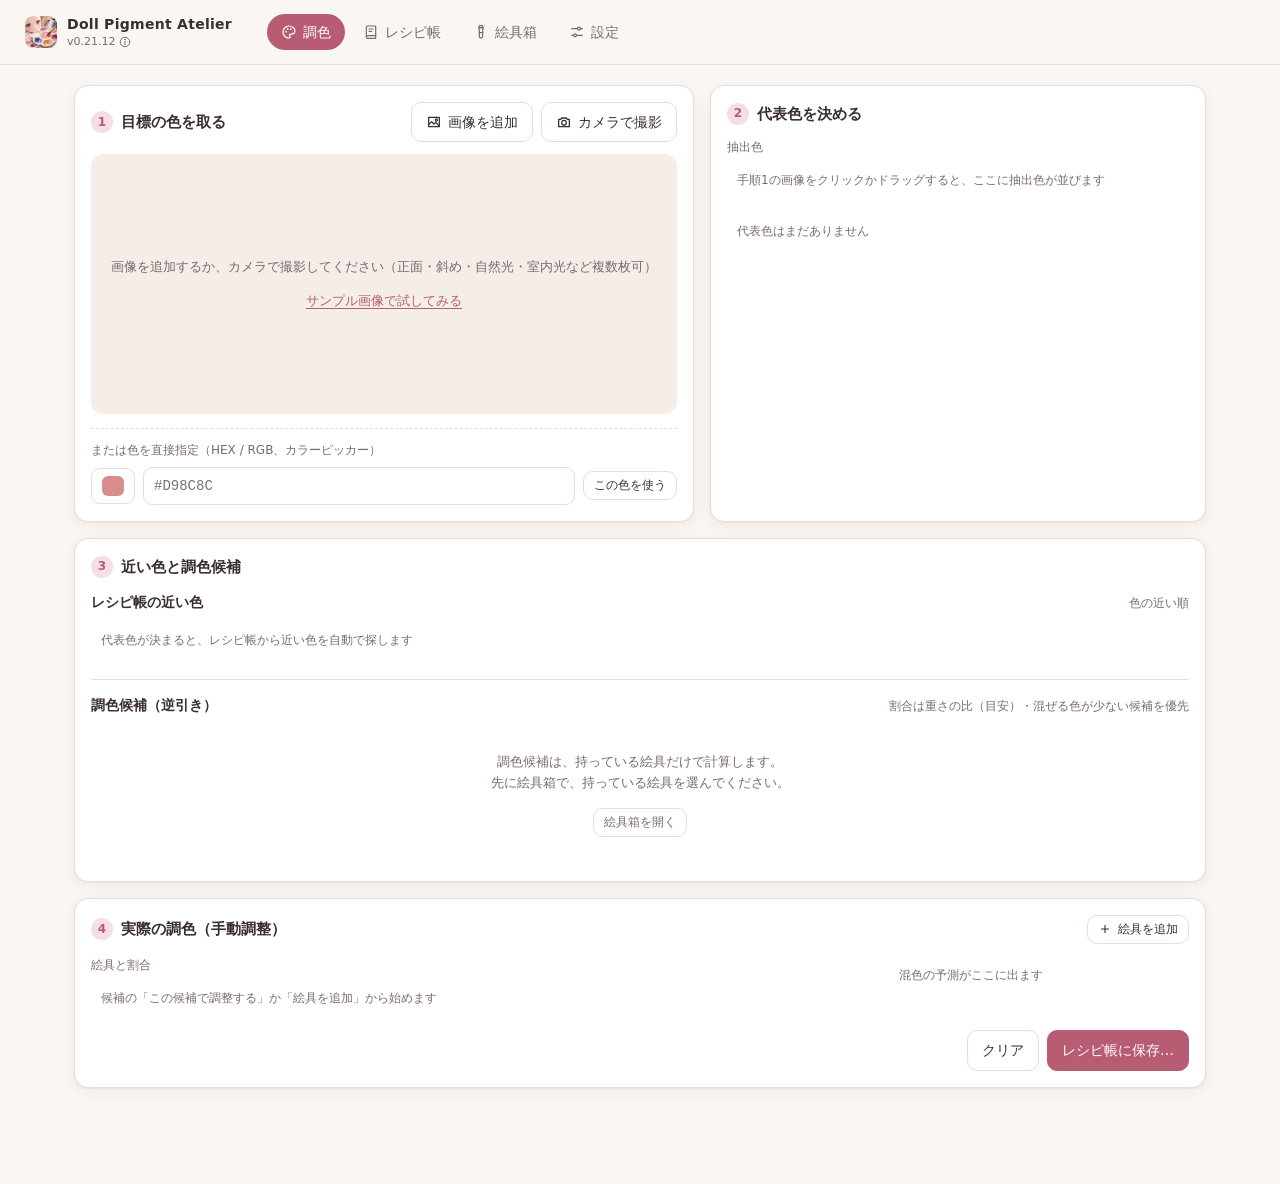
<file: index.html>
<!doctype html>
<html lang="ja">
<head>
  <meta charset="utf-8">
  <!-- 読み込めるのはこのサイトのファイルだけにする（万一 HTML を差し込まれても、スクリプトを動かさない。仕様書 5） -->
  <meta http-equiv="Content-Security-Policy" content="default-src 'self'; script-src 'self'; worker-src 'self'; style-src 'self' 'unsafe-inline'; img-src 'self' blob: data:; media-src 'self' blob:; connect-src 'self'; font-src 'self'; manifest-src 'self'; object-src 'none'; base-uri 'none'; form-action 'none'">
  <meta name="viewport" content="width=device-width, initial-scale=1, viewport-fit=cover">
  <title>Doll Pigment Atelier</title>
  <meta name="description" content="成功した色を蓄積し、再現を支援するドールメイク用アトリエツール">
  <!-- ブラウザ上部の色は、すぐ下のヘッダーの背景色（--bg）に合わせる -->
  <meta name="theme-color" content="#faf6f2" media="(prefers-color-scheme: light)">
  <meta name="theme-color" content="#1d181a" media="(prefers-color-scheme: dark)">
  <link rel="manifest" href="manifest.webmanifest">
  <link rel="icon" href="icons/favicon.ico" sizes="any">
  <link rel="icon" href="icons/favicon-32.png" type="image/png" sizes="32x32">
  <link rel="apple-touch-icon" href="icons/apple-touch-icon.png">
  <link rel="stylesheet" href="css/style.css">
</head>
<body>
  <header class="topbar">
    <!-- アプリのアイコンと名前・版のまとまり全体を「このアプリについて」のボタンにする（版のあとの ⓘ で開けることを示す） -->
    <h1 class="brand-heading">
      <button type="button" class="brand" id="btn-about" title="このアプリについて">
        <img src="icons/icon-192.png" alt="" width="32" height="32" class="brand-icon">
        <span class="brand-text">
          <span class="brand-name">Doll Pigment Atelier</span>
          <span class="brand-sub"><span data-app-version></span><svg class="info-ic" viewBox="0 0 24 24" aria-hidden="true"><circle cx="12" cy="12" r="9.5"/><path d="M12 11v6"/><circle cx="12" cy="7.5" r=".6" class="dot"/></svg></span>
        </span>
      </button>
    </h1>
    <nav class="tabs" id="tabs">
      <a href="#mix" data-tab="mix">
        <svg class="tab-ic" viewBox="0 0 24 24" aria-hidden="true"><path d="M12 3a9 9 0 000 18c1.1 0 1.7-.8 1.7-1.7 0-.4-.2-.8-.5-1.1-.3-.3-.5-.7-.5-1.2 0-.9.8-1.7 1.7-1.7H16a5 5 0 005-5C21 6.7 17 3 12 3z"/><circle cx="7.6" cy="11.6" r="1.3" class="dot"/><circle cx="10" cy="7.4" r="1.3" class="dot"/><circle cx="14.8" cy="7.6" r="1.3" class="dot"/></svg>
        <span>調色</span>
      </a>
      <a href="#library" data-tab="library">
        <svg class="tab-ic" viewBox="0 0 24 24" aria-hidden="true"><path d="M5 5.5A2.5 2.5 0 017.5 3H19v14.5H7.5A2.5 2.5 0 005 20zM5 20a1.5 1.5 0 001.5 1.5H19v-4"/><path d="M9 7.5h6M9 11h4"/></svg>
        <span>レシピ帳</span>
      </a>
      <a href="#paints" data-tab="paints">
        <svg class="tab-ic" viewBox="0 0 24 24" aria-hidden="true"><path d="M9.5 2.5h5v3h-5z"/><path d="M8.5 5.5h7l-1 3.5v9.5a2.5 2.5 0 01-2.5 2.5h0a2.5 2.5 0 01-2.5-2.5V9z"/><path d="M9.6 13h4.8"/></svg>
        <span>絵具箱</span>
      </a>
      <a href="#settings" data-tab="settings">
        <svg class="tab-ic" viewBox="0 0 24 24" aria-hidden="true"><path d="M4 7h9M17 7h3M4 17h3M11 17h9"/><circle cx="15" cy="7" r="2.2"/><circle cx="9" cy="17" r="2.2"/></svg>
        <span>設定</span>
      </a>
    </nav>
  </header>

  <!-- 新しい版が届いたときの案内 -->
  <div id="update-bar" class="update-bar" role="status" hidden>
    <span class="grow" id="update-msg">新しい版があります。更新すると、調色の画面に読み込んだ画像と入力中の内容は消えます（レシピ帳に保存したものは残ります）。</span>
    <button class="btn btn-ghost btn-s" id="update-later">あとで</button>
    <button class="btn btn-primary btn-s" id="update-now">更新する</button>
  </div>

  <main>
    <!-- ========== 調色 ========== -->
    <section id="view-mix" class="view">

      <div class="grid-2">
        <div class="card">
          <div class="card-head">
            <h2><span class="step">1</span>目標の色を取る</h2>
            <div class="row gap-s">
              <label class="btn btn-ghost"><svg class="ic" viewBox="0 0 24 24" aria-hidden="true"><path d="M4 5h16v14H4z"/><path d="M4 16l4.5-4.5 3.5 3.5 2.5-2.5L20 18"/><circle cx="15.5" cy="9" r="1.6"/></svg>画像を追加<input type="file" id="img-input" accept="image/*" multiple hidden></label>
              <button class="btn btn-ghost" id="btn-camera">
                <svg class="ic" viewBox="0 0 24 24" aria-hidden="true"><path d="M4 8h3l1.5-2h7L17 8h3v11H4z"/><circle cx="12" cy="13" r="3.5"/></svg>
                カメラで撮影
              </button>
              <!-- スマホでは端末のカメラアプリで撮影する -->
              <input type="file" id="cam-input" accept="image/*" capture="environment" hidden>
            </div>
          </div>
          <div id="img-strip" class="img-strip"></div>
          <div id="img-stage" class="img-stage"></div>
          <div id="img-tools" class="img-tools" hidden>
            <div class="zoom-tools" role="group" aria-label="表示の拡大">
              <button class="icon-btn" id="zoom-out" title="縮小" aria-label="縮小"><svg class="ic" viewBox="0 0 24 24" aria-hidden="true"><path d="M6 12h12"/></svg></button>
              <span class="mono" id="zoom-val">100%</span>
              <button class="icon-btn" id="zoom-in" title="拡大" aria-label="拡大"><svg class="ic" viewBox="0 0 24 24" aria-hidden="true"><path d="M12 6v12M6 12h12"/></svg></button>
              <button class="btn btn-ghost btn-s" id="zoom-fit" title="画像全体を表示">全体</button>
            </div>
            <button class="btn btn-ghost btn-s" id="btn-pan" aria-pressed="false" title="ドラッグで画像を動かす">移動</button>
            <button class="btn btn-ghost btn-s" id="btn-gray">グレーカード補正</button>
            <button class="btn btn-ghost btn-s" id="btn-gray-reset" hidden title="この画像のグレーカード補正を取り消します">補正を解除</button>
            <span class="hint" id="img-hint"></span>
          </div>
          <div class="num-input">
            <label for="num-input">または色を直接指定（HEX / RGB、カラーピッカー）</label>
            <div class="row gap-s">
              <input type="color" id="num-color" value="#d98c8c" title="カラーピッカーで色を選ぶ" aria-label="カラーピッカーで色を選ぶ">
              <input id="num-input" class="mono grow" placeholder="#D98C8C" spellcheck="false" title="HEX（#D98C8C）または RGB（217, 140, 140）">
              <button class="btn btn-ghost btn-s" id="btn-num">この色を使う</button>
            </div>
          </div>
        </div>

        <div class="card">
          <div class="card-head"><h2><span class="step">2</span>代表色を決める</h2></div>
          <div class="sub">抽出色</div>
          <div id="extracted" class="chips"></div>
          <p class="method-hint" id="method-hint" hidden></p>
          <div id="target" class="target"></div>
        </div>
      </div>

      <div class="card">
        <div class="card-head"><h2><span class="step">3</span>近い色と調色候補</h2></div>
        <div class="result-sec">
          <div class="result-head">
            <h3>レシピ帳の近い色</h3>
            <span class="hint">色の近い順</span>
          </div>
          <div id="similar" class="similar"></div>
        </div>
        <div class="result-sec">
          <div class="result-head">
            <h3>調色候補（逆引き）</h3>
            <span class="hint">割合は重さの比（目安）・混ぜる色が少ない候補を優先</span>
          </div>
          <div id="candidates" class="cands"></div>
        </div>
      </div>

      <div class="card" id="mix-card">
        <div class="card-head">
          <h2><span class="step">4</span>実際の調色（手動調整）</h2>
          <button class="btn btn-ghost btn-s" id="btn-add-row"><svg class="ic" viewBox="0 0 24 24" aria-hidden="true"><path d="M12 6v12M6 12h12"/></svg>絵具を追加</button>
        </div>
        <!-- レシピ帳から呼び出したときの案内（呼び出した調色はここに入る） -->
        <div id="recall-banner" class="banner" hidden></div>
        <div class="mix-wrap">
          <div>
            <div class="sub">絵具と割合</div>
            <div id="mix-rows" class="mix-rows"></div>
          </div>
          <div class="mix-preview" id="mix-preview"></div>
        </div>
        <div class="row end gap-s">
          <button class="btn btn-ghost" id="btn-clear-mix">クリア</button>
          <button class="btn btn-primary" id="btn-save">レシピ帳に保存…</button>
        </div>
      </div>
    </section>

    <!-- ========== レシピ帳 ========== -->
    <section id="view-library" class="view">
      <div class="card">
        <div class="filters">
          <input type="search" id="lib-q" placeholder="名称・コメント・制作条件で検索" aria-label="名称・コメント・制作条件で検索" class="grow">
          <select id="lib-rating" aria-label="評価で絞り込む">
            <option value="0">評価：すべて</option>
            <option value="5">★5のみ</option>
            <option value="4">★4以上</option>
            <option value="3">★3以上</option>
          </select>
          <select id="lib-sort" aria-label="並べ替え">
            <option value="new">新しい順</option>
            <option value="rating">評価の高い順</option>
            <option value="name">名称順</option>
          </select>
        </div>
      </div>
      <div id="lib-grid" class="lib-grid"></div>
    </section>

    <!-- ========== 絵具箱 ========== -->
    <section id="view-paints" class="view">
      <div class="card">
        <div class="card-head">
          <h2>リキテックス</h2>
          <span class="badge" id="owned-count"></span>
        </div>
        <p class="hint">持っている絵具に「所持」のチェックを入れてください。逆引き調色は、所持している絵具だけで候補を出します（レギュラー・ソフト・ベーシックスを混ぜて使えます）。使い切った絵具は「切らした」を押すと、所持の登録を残したまま、買い直すまで候補の計算に使いません。白との混色見本（絵具のみ / 1:1 / 1:4 / 1:10）は予測の色です。</p>
        <div id="paint-focus" class="banner" hidden></div>
        <div class="paint-filters card-block">
          <div class="seg seg-lines" id="paint-lines" role="group" aria-label="ライン"></div>
          <input type="search" id="paint-q" placeholder="品番・色名で検索" aria-label="品番・色名で検索">
          <div class="row gap-s wrap between">
            <label class="check"><input type="checkbox" id="paint-owned-only">所持のみ表示</label>
            <button class="btn btn-ghost btn-s" id="btn-unown-shown">表示中をすべて解除</button>
          </div>
        </div>
        <div class="table-wrap card-block">
          <table class="paints">
            <thead><tr><th>所持</th><th>絵具</th><th>白との混色見本</th></tr></thead>
            <tbody id="paint-rows"></tbody>
          </table>
        </div>
        <p class="hint card-block" id="paint-source"></p>
      </div>
    </section>

    <!-- ========== 設定 ========== -->
    <section id="view-settings" class="view">
      <div class="card">
        <div class="card-head"><h2>バックアップ</h2></div>
        <p class="hint">レシピ帳（画像を含む）と絵具箱の設定を、ZIP ファイル1つにまとめてエクスポート・インポートします。以前の版で書き出した JSON ファイルも読み込めます。</p>
        <div class="row gap-s wrap card-actions">
          <button class="btn btn-primary" id="btn-export">エクスポート</button>
          <label class="btn btn-ghost">インポート<input type="file" id="import-input" accept=".zip,application/zip,.json,application/json" hidden></label>
        </div>
      </div>
      <div class="card">
        <div class="card-head"><h2>データ保存</h2></div>
        <p class="hint">データは端末内だけに保存し、サーバーには送信しません。参考画像と記録画像は個人の参考用で、アプリから公開・共有しません。</p>
        <div class="kv card-block" id="storage-info"></div>
        <div class="row gap-s wrap card-actions">
          <button class="btn btn-ghost" id="btn-persist">永続保存を要求</button>
          <button class="btn btn-ghost" id="btn-add-sample">サンプルのカラーを追加</button>
        </div>
        <div class="danger-zone">
          <button class="btn btn-danger" id="btn-wipe">すべて削除</button>
          <span class="hint">レシピ帳のすべてのカラーと画像を消します（絵具箱の設定は残ります）。元に戻せないので、先にエクスポートしておいてください。</span>
        </div>
      </div>
      <div class="card">
        <div class="card-head"><h2>このアプリについて</h2><span class="badge" data-app-version></span></div>
        <ul class="plain">
          <li>調色候補は、各絵具の色（カラーチャートの色見本の色）から Mixbox で混色を計算した目安です。絵具ごとの着色力の違いや、メディウム・塗り方・下地の色は計算に入りません。提案される割合は出発点として使い、実際の見本で確かめてください。</li>
          <li>データと画像はこの端末のブラウザ（IndexedDB）に保存します。画像は長辺 1600px に縮めて保存します。</li>
          <li>作者・ライセンス・マニュアルへのリンクは、画面左上のアプリのアイコンと名前（版の後ろの ⓘ）を押すと開けます。</li>
        </ul>
      </div>
    </section>
  </main>

  <!-- 保存 / 詳細ダイアログ -->
  <dialog id="entry-dialog" class="dialog" aria-label="カラーの詳細">
    <form method="dialog" id="entry-form"></form>
  </dialog>

  <!-- 画像を大きく表示 -->
  <dialog id="image-dialog" class="dialog viewer" aria-label="画像">
    <div class="viewer-body"><img id="image-view" alt=""></div>
    <div class="dlg-foot">
      <span class="hint grow" id="image-name"></span>
      <button class="btn btn-primary" id="image-close">閉じる</button>
    </div>
  </dialog>

  <!-- カメラで撮影（PC など） -->
  <dialog id="camera-dialog" class="dialog camera" aria-label="カメラで撮影">
    <div class="cam-body">
      <video id="cam-video" playsinline muted autoplay></video>
      <p class="hint">グレーカードを一緒に写しておくと、あとで色を補正できます。</p>
    </div>
    <div class="dlg-foot">
      <button class="btn btn-ghost" id="cam-switch" hidden>カメラ切り替え</button>
      <span class="grow"></span>
      <button class="btn btn-ghost" id="cam-cancel">キャンセル</button>
      <button class="btn btn-primary" id="cam-shoot">撮影</button>
    </div>
  </dialog>

  <!-- このアプリについて -->
  <dialog id="about-dialog" class="dialog about" tabindex="-1" autofocus aria-labelledby="about-title">
    <form method="dialog">
      <div class="about-body">
        <img src="icons/icon-192.png" alt="" width="88" height="88" class="about-icon">
        <h2 class="about-title" id="about-title">Doll Pigment Atelier</h2>
        <div class="about-ver mono" data-app-version></div>
        <p class="about-desc">成功した色を蓄積し、再現を支援する<br>ドールメイク用アトリエツール</p>

        <div class="about-author">
          <div class="about-label">作者</div>
          <div class="about-logo"><img src="images/author-logo.webp" alt="わらびもちサキュバス工房" width="1400" height="600"></div>
          <div class="about-name">わらびもちサキュバス工房</div>
        </div>

        <p class="about-credit">混色の計算に <a href="https://github.com/scrtwpns/mixbox" target="_blank" rel="noopener">Mixbox</a>（© Secret Weapons、<a href="https://creativecommons.org/licenses/by-nc/4.0/" target="_blank" rel="noopener">CC BY-NC 4.0</a>）を使っています。<br>
          ロゴとアイコンを除き、<a href="https://github.com/warabimochi-succubus-atelier/doll-pigment-atelier/blob/main/LICENSE" target="_blank" rel="noopener">MIT License</a> で公開しています。<br>
          © 2026 わらびもちサキュバス工房</p>

        <div class="about-links">
          <a class="btn btn-ghost" href="https://github.com/warabimochi-succubus-atelier/doll-pigment-atelier" target="_blank" rel="noopener">
            <svg viewBox="0 0 16 16" width="16" height="16" aria-hidden="true"><path fill="currentColor" d="M8 0C3.58 0 0 3.58 0 8c0 3.54 2.29 6.53 5.47 7.59.4.07.55-.17.55-.38 0-.19-.01-.82-.01-1.49-2.01.37-2.53-.49-2.69-.94-.09-.23-.48-.94-.82-1.13-.28-.15-.68-.52-.01-.53.63-.01 1.08.58 1.23.82.72 1.21 1.87.87 2.33.66.07-.52.28-.87.51-1.07-1.78-.2-3.64-.89-3.64-3.95 0-.87.31-1.59.82-2.15-.08-.2-.36-1.02.08-2.12 0 0 .67-.21 2.2.82.64-.18 1.32-.27 2-.27.68 0 1.36.09 2 .27 1.53-1.04 2.2-.82 2.2-.82.44 1.1.16 1.92.08 2.12.51.56.82 1.27.82 2.15 0 3.07-1.87 3.75-3.65 3.95.29.25.54.73.54 1.48 0 1.07-.01 1.93-.01 2.2 0 .21.15.46.55.38A8.013 8.013 0 0016 8c0-4.42-3.58-8-8-8z"/></svg>
            GitHub
          </a>
          <a class="btn btn-ghost" href="https://github.com/warabimochi-succubus-atelier/doll-pigment-atelier/blob/main/USER_MANUAL.md" target="_blank" rel="noopener">
            <svg viewBox="0 0 24 24" width="16" height="16" aria-hidden="true"><path fill="none" stroke="currentColor" stroke-width="1.8" stroke-linejoin="round" d="M4 5.5A2.5 2.5 0 016.5 3H20v15H6.5A2.5 2.5 0 004 20.5zM4 20.5A2.5 2.5 0 006.5 23H20v-5"/></svg>
            マニュアル
          </a>
        </div>
      </div>
      <div class="dlg-foot">
        <span class="grow"></span>
        <button class="btn btn-primary" value="close">閉じる</button>
      </div>
    </form>
  </dialog>

  <!-- 案内。開いているダイアログより手前に出すため popover（top layer）で表示する -->
  <div id="toast" class="toast" popover="manual" role="status"></div>

  <script src="js/version.js"></script>
  <script src="js/vendor/mixbox.js"></script>
  <script src="js/color.js"></script>
  <script src="js/paints-data.js"></script>
  <script src="js/km.js"></script>
  <script src="js/store.js"></script>
  <script src="js/zip.js"></script>
  <script src="js/picker.js"></script>
  <script src="js/sample.js"></script>
  <script src="js/calc.js"></script>
  <script src="js/app.js"></script>
</body>
</html>
</file>
<file: css/style.css>
:root {
  --bg: #faf6f2;
  --surface: #ffffff;
  --surface-2: #f4ede8;
  --ink: #3a2e32;
  --ink-2: #7a6a6f;
  --line: #e8dcd5;
  --accent: #b85c74;
  --accent-2: #f3dfe4;
  --good: #3d8b63;
  --ok: #b98a24;
  --bad: #c0503f;
  --shadow: 0 1px 2px rgba(60, 40, 45, .06), 0 4px 16px rgba(60, 40, 45, .05);
  --radius: 14px;
  /* 絵具の性質のタグ（透明・半透明・販売中止・切らしている）の文字色。ダークモードでは明るくする */
  --tag-blue: #2e6ea8; --tag-purple: #6c55a8; --tag-red: #a8482e;
  color-scheme: light;
}
/* ダークモードは端末の設定に合わせる（アプリ内の切り替えは設けない） */
@media (prefers-color-scheme: dark) {
  :root {
    --bg: #1d181a; --surface: #262022; --surface-2: #2f282a; --ink: #f1e8ea; --ink-2: #b3a3a8;
    --line: #3e3437; --accent: #e08ba1; --accent-2: #45303a; --shadow: none; color-scheme: dark;
    --good: #6cc495; --ok: #e0b552; --bad: #ec8a7a; --tag-blue: #8fbbe6; --tag-purple: #bba8ec; --tag-red: #ec9a84;
  }
}

* { box-sizing: border-box; }
/* hidden 属性を付けた要素は、display を指定したクラス（.btn など）より優先して隠す */
[hidden] { display: none !important; }
html { -webkit-text-size-adjust: 100%; }
/* ボタンやスライダーをすばやく2回押したときに画面が拡大されないようにする（ダブルタップ拡大を止める）。
   ピンチでの拡大とスクロールはそのまま使える。touch-action は継承されないため、操作部品にも付ける */
html, body, button, a, input, select, textarea, label, summary, [role=button] { touch-action: manipulation; }
body {
  margin: 0; background: var(--bg); color: var(--ink);
  font: 14px/1.6 "Hiragino Sans", "Noto Sans JP", "Yu Gothic UI", "Meiryo", system-ui, sans-serif;
}
.mono { font-family: ui-monospace, "Cascadia Mono", Consolas, monospace; font-variant-numeric: tabular-nums; }
.small, small { font-size: 12px; }
h2 { font-size: 15px; margin: 0; display: flex; align-items: center; gap: 8px; }
h3 { font-size: 13px; margin: 18px 0 8px; color: var(--ink-2); display: flex; align-items: center; gap: 8px; }
button, input, select, textarea { font: inherit; color: inherit; }
/* タッチで押したときの灰色の四角は出さず、代わりに各ボタンの :active で押したことを示す */
a, button, label, select, summary { -webkit-tap-highlight-color: transparent; }
/* キーボードで移動したときだけ、フォーカスの位置をアクセント色の枠で示す */
:focus-visible { outline: 2px solid var(--accent); outline-offset: 2px; }
input:focus-visible, select:focus-visible, textarea:focus-visible { outline-offset: 0; }

/* ---- header / tabs ---- */
.topbar {
  position: sticky; top: 0; z-index: 10; display: flex; align-items: center; gap: 24px;
  padding: 10px 24px; background: color-mix(in srgb, var(--bg) 88%, transparent);
  backdrop-filter: blur(10px); border-bottom: 1px solid var(--line);
}
/* アイコンと名前・版のまとまり全体が「このアプリについて」を開くボタン */
.brand-heading { display: flex; margin: 0; min-width: 0; font: inherit; }
.brand {
  display: flex; align-items: center; gap: 10px; min-width: 0; min-height: 44px;
  margin-left: -8px; padding: 4px 10px 4px 8px; border: 1px solid transparent; border-radius: 12px;
  background: transparent; text-align: left; cursor: pointer;
}
@media (hover: hover) { .brand:hover { border-color: var(--line); background: var(--surface); } }
.brand:active { background: var(--surface-2); }
.brand-icon { border-radius: 8px; display: block; flex: none; }
.brand-text { display: flex; flex-direction: column; gap: 3px; min-width: 0; }
.brand-name { font-weight: 700; letter-spacing: .02em; line-height: 1.2; white-space: nowrap; overflow: hidden; text-overflow: ellipsis; }
.brand-sub { display: flex; align-items: center; gap: 3px; font-size: 11px; color: var(--ink-2); line-height: 1; }
.info-ic { width: 12px; height: 12px; flex: none; fill: none; stroke: currentColor; stroke-width: 2; stroke-linecap: round; }
.info-ic .dot { fill: currentColor; }
.tabs { display: flex; gap: 4px; }
.tabs a {
  display: inline-flex; align-items: center; gap: 6px;
  padding: 7px 14px; border-radius: 999px; color: var(--ink-2); text-decoration: none; white-space: nowrap;
}
.tab-ic { width: 16px; height: 16px; flex: none; fill: none; stroke: currentColor; stroke-width: 1.8; stroke-linecap: round; stroke-linejoin: round; }
.tab-ic .dot { fill: currentColor; stroke: none; }
.tabs a:hover { background: var(--surface-2); }
.tabs a.active { background: var(--accent); color: #fff; }

main { max-width: 1180px; margin: 0 auto; padding: 20px 24px 80px; }
.view { display: none; }
.view.active { display: block; }

/* ---- layout ---- */
.grid-2 { display: grid; grid-template-columns: 1.25fr 1fr; gap: 16px; }
.grid-2.tight { gap: 12px; grid-template-columns: 1fr 1fr; }
.card {
  background: var(--surface); border: 1px solid var(--line); border-radius: var(--radius);
  padding: 16px; margin-bottom: 16px; box-shadow: var(--shadow); min-width: 0;
}
.card-head { display: flex; align-items: center; justify-content: space-between; gap: 12px; margin-bottom: 12px; flex-wrap: wrap; }
.row { display: flex; align-items: center; }
.row.between { justify-content: space-between; gap: 8px; }
.row.end { justify-content: flex-end; margin-top: 12px; }
.wrap { flex-wrap: wrap; }
.gap-s { gap: 8px; }
.grow { flex: 1; min-width: 0; }
.step {
  display: inline-grid; place-items: center; width: 22px; height: 22px; border-radius: 50%;
  background: var(--accent-2); color: var(--accent); font-size: 12px;
}
.hint { color: var(--ink-2); font-size: 12px; margin: 0; }
/* カード内の説明文のあとに続くボタン列・情報の間隔（設定画面などでそろえる） */
.card-actions, .card-block { margin-top: 12px; }
.empty { color: var(--ink-2); text-align: center; padding: 28px 12px; font-size: 13px; }
.empty.small { padding: 10px; font-size: 12px; text-align: left; }
.sample-try { margin-top: 14px; }
.sample-try .link { font-size: 13px; text-decoration: underline; text-underline-offset: 3px; }
.note { font-size: 12px; color: var(--ink-2); }
.note.warn { color: var(--ok); }

/* ---- buttons / inputs ---- */
.btn {
  display: inline-flex; align-items: center; justify-content: center; gap: 6px;
  padding: 8px 14px; border-radius: 10px; border: 1px solid var(--line); background: var(--surface);
  cursor: pointer; white-space: nowrap; user-select: none;
}
.btn:hover { border-color: var(--accent); }
.btn:disabled { opacity: .5; cursor: not-allowed; }
.btn.busy { opacity: .5; pointer-events: none; } /* 処理中（ファイルを選ぶ label のボタンは disabled にできないため） */
/* 押している間の反応（タッチでは :hover が出ないため） */
.btn:active:not(:disabled) { background: var(--surface-2); border-color: var(--accent); }
.btn-primary:active:not(:disabled) { background: var(--accent); filter: brightness(.92); }
.btn-danger:active:not(:disabled) { background: color-mix(in srgb, var(--bad) 10%, transparent); }
.icon-btn:active:not(:disabled), .chip .chip-x:active, .mix-row [data-rm]:active { background: var(--surface-2); }
.thumb-x:active { background: rgba(0,0,0,.85) !important; }
.tabs a:active .tab-ic, .seg button:active, .choices button:active, .tag-out:active { filter: brightness(.94); }
.entry:active, .sim-row:active, .cand:has(.plink:active) { border-color: var(--accent); }
.link:active, .plink:active { opacity: .7; }
a.btn { color: inherit; text-decoration: none; } /* リンクで作ったボタンも、ほかのボタンと同じ見た目にする */
.btn-primary, a.btn-primary { background: var(--accent); border-color: var(--accent); color: #fff; } /* リンクで作ったときも白い文字にする（a.btn の文字色より優先する） */
.btn-primary:hover { filter: brightness(1.06); }
.btn-ghost { background: transparent; }
.btn-danger { color: var(--bad); border-color: color-mix(in srgb, var(--bad) 40%, transparent); background: transparent; }
.btn-s { padding: 4px 10px; font-size: 12px; }
.btn-block { width: 100%; margin-top: 12px; }
.btn.on { background: var(--accent-2); border-color: var(--accent); color: var(--accent); }
.icon-btn { display: inline-grid; place-items: center; border: 0; background: transparent; cursor: pointer; font-size: 18px; color: var(--ink-2); padding: 0 6px; line-height: 1; }
/* 操作のアイコン（SVG）。文字と同じ色で描く */
.ic { width: 16px; height: 16px; flex: none; fill: none; stroke: currentColor; stroke-width: 1.9; stroke-linecap: round; stroke-linejoin: round; }
.icon-btn .ic { width: 18px; height: 18px; }
.btn-s .ic { width: 14px; height: 14px; }
.link { border: 0; background: none; color: var(--accent); cursor: pointer; font-size: 12px; padding: 0; }
.link-danger { color: var(--bad); font-size: 13px; padding: 8px 4px; text-decoration: underline; text-underline-offset: 3px; }
input:not([type=checkbox]):not([type=file]):not([type=range]), select, textarea {
  border: 1px solid var(--line); border-radius: 9px; padding: 7px 10px; background: var(--surface); min-width: 0;
}
input:focus, select:focus, textarea:focus { outline: 2px solid color-mix(in srgb, var(--accent) 40%, transparent); outline-offset: 0; }
.w-s { width: 110px; } .w-m { width: 150px; }
.field { margin: 14px 0 8px; }
.field > label { display: block; font-size: 12px; color: var(--ink-2); margin-bottom: 6px; }
.seg { display: inline-flex; border: 1px solid var(--line); border-radius: 10px; overflow: hidden; }
.seg button { border: 0; background: transparent; color: inherit; font: inherit; padding: 6px 12px; cursor: pointer; font-size: 13px; }
.seg-lines { justify-self: start; max-width: 100%; }
.seg-lines small { margin-left: 4px; color: var(--ink-2); font-weight: 400; white-space: nowrap; } /* 「所持数 / 色数」を途中で折り返さない */
.seg button + button { border-left: 1px solid var(--line); }
.seg button.on { background: var(--accent-2); color: var(--accent); font-weight: 600; }
.badge { font-size: 11px; padding: 2px 8px; border-radius: 999px; background: var(--surface-2); color: var(--ink-2); }

/* ---- images ---- */
.img-strip { display: flex; gap: 8px; overflow-x: auto; padding-bottom: 4px; }
.img-strip:empty { display: none; }
.thumb {
  position: relative; flex: none; width: 92px; height: 68px; border-radius: 10px; overflow: hidden;
  border: 2px solid transparent; padding: 0; cursor: pointer; background: var(--surface-2);
}
.thumb.on { border-color: var(--accent); }
.thumb img { width: 100%; height: 100%; object-fit: cover; display: block; }
.thumb-tag { position: absolute; left: 4px; bottom: 4px; font-size: 10px; padding: 0 5px; border-radius: 6px; background: rgba(0,0,0,.55); color: #fff; }
.thumb-tag.own { background: rgba(61,139,99,.85); }
.thumb-wrap { position: relative; flex: none; }
.img-strip .thumb-x {
  position: absolute; right: 4px; top: 4px; width: 24px; height: 24px; padding: 0; border: 0; border-radius: 999px;
  background: rgba(0,0,0,.6); color: #fff; font-size: 15px; line-height: 24px; cursor: pointer;
  display: grid; place-items: center;
}
.img-strip .thumb-x:hover { background: rgba(0,0,0,.8); }
/* 画像の × は見た目の丸より広い範囲（40px 四方）で押せるようにする */
.thumb-x::after { content: ""; position: absolute; inset: -8px; }
.thumb-x .ic { width: 14px; height: 14px; stroke-width: 2.4; }
.chip-x .ic { width: 14px; height: 14px; stroke-width: 2.2; }
.img-stage {
  margin-top: 10px; border-radius: 12px; background: var(--surface-2); min-height: 260px;
  display: grid; place-items: center; overflow: hidden;
}
/* 画像があるときは、拡大した画像をこの枠の中でスクロールする。
   枠の端まで行ったら画面のスクロールに引き継ぐ（overscroll-behavior は既定のまま） */
.img-stage.has-img { display: block; min-height: 0; max-height: min(70vh, 640px); overflow: auto; }
.img-stage.selecting { outline: 3px solid var(--accent); outline-offset: -3px; }
.img-stage.gray-mode { outline: 3px dashed #999; outline-offset: -3px; }
.pick-canvas {
  width: 100%; max-width: none; height: auto; display: block; margin: 0 auto; cursor: crosshair;
  /* 1本指のスワイプはブラウザのスクロールに任せ、ページの拡大（ピンチ）はアプリで扱う */
  touch-action: pan-x pan-y;
  user-select: none; -webkit-user-select: none; -webkit-touch-callout: none;
}
.img-stage.pan-mode .pick-canvas { cursor: grab; }
.img-stage.panning .pick-canvas { cursor: grabbing; }
.img-tools { display: flex; align-items: center; gap: 8px 10px; margin-top: 10px; flex-wrap: wrap; }
.img-tools[hidden] { display: none; }
.zoom-tools { display: inline-flex; align-items: center; gap: 2px; border: 1px solid var(--line); border-radius: 10px; padding: 2px 4px; }
.zoom-tools .icon-btn { width: 28px; height: 28px; font-size: 18px; border-radius: 7px; }
.zoom-tools .icon-btn:hover:not(:disabled) { background: var(--surface-2); color: var(--accent); }
.zoom-tools .icon-btn:disabled { opacity: .35; cursor: default; }
.zoom-tools #zoom-val { min-width: 44px; text-align: center; font-size: 12px; }
.zoom-tools .btn { margin-left: 2px; }

/* カメラ */
.dialog.camera { width: min(720px, calc(100% - 24px)); }
.cam-body { padding: 16px 16px 4px; }
.cam-body video { display: block; width: 100%; max-height: 60vh; background: #000; border-radius: 12px; object-fit: contain; }
.cam-body .hint { margin-top: 8px; }

/* ---- chips / target ---- */
.sw { display: inline-block; width: 18px; height: 18px; border-radius: 5px; border: 1px solid rgba(0,0,0,.12); flex: none; vertical-align: middle; }
.sw.sm { width: 12px; height: 12px; border-radius: 3px; }
.chips { display: flex; flex-wrap: wrap; gap: 6px; }
.chip {
  display: inline-flex; align-items: center; gap: 8px; padding: 5px 8px; border: 1px solid var(--line);
  border-radius: 10px; background: var(--surface); text-align: left; font-size: 12px;
}
.chip small { display: block; color: var(--ink-2); font-size: 10px; max-width: 120px; overflow: hidden; text-overflow: ellipsis; white-space: nowrap; }
.chip.on { border-color: var(--accent); background: var(--accent-2); }
.chip-x { color: var(--ink-2); padding-left: 2px; }
.target { display: grid; grid-template-columns: 88px 1fr; gap: 6px 14px; align-items: center; margin-top: 12px; }
.target .empty, .target .note { grid-column: 1 / -1; }
.target-sw { width: 88px; height: 88px; border-radius: 14px; border: 1px solid rgba(0,0,0,.1); grid-row: span 1; }
.kv { display: grid; grid-template-columns: auto 1fr; gap: 2px 12px; font-size: 13px; align-items: center; }
.kv > span { color: var(--ink-2); font-size: 12px; }
.kv > b { font-weight: 500; }
/* 選択チップ（絵具箱の系統など） */
.choices { display: flex; flex-wrap: wrap; gap: 6px; }
.choices button {
  border: 1px solid var(--line); background: var(--surface); border-radius: 999px;
  padding: 5px 12px; cursor: pointer; font-size: 13px; color: var(--ink);
}
.choices button:hover { border-color: var(--accent); }
.choices button.on { background: var(--accent); border-color: var(--accent); color: #fff; font-weight: 600; }

/* 代表色 */
.method-hint { margin: 10px 0 0; font-size: 12px; color: var(--ink-2); background: var(--surface-2); border-radius: 8px; padding: 6px 10px; }
.chips.dim { opacity: .45; }
.chip.outlier { border-color: var(--ok); background: color-mix(in srgb, var(--ok) 10%, var(--surface)); }
.chip .flag { display: block; font-style: normal; font-size: 10px; color: var(--ok); font-weight: 600; }
/* × は見た目より広く押せるようにする（チップの高さは変えず、余白に食い込ませる） */
.chip .chip-x {
  display: grid; place-items: center; min-width: 32px; min-height: 32px; margin: -6px -6px -6px -2px; padding: 0;
  border: 0; border-radius: 8px; background: none; cursor: pointer; font-size: 15px; line-height: 1;
}
.chip .chip-x:hover { background: var(--surface-2); color: var(--bad); }

/* ---- candidates ---- */
.cands { display: grid; grid-template-columns: repeat(auto-fill, minmax(320px, 1fr)); gap: 12px; }
.cands > .empty, .cands > .hint { grid-column: 1 / -1; }
.cand { display: flex; gap: 12px; border: 1px solid var(--line); border-radius: 12px; padding: 12px; }
.cand-sw { display: flex; flex-direction: column; width: 64px; border-radius: 10px; overflow: hidden; border: 1px solid rgba(0,0,0,.1); flex: none; }
.cand-sw > div { flex: 1; min-height: 44px; position: relative; }
.cand-sw.tall { width: 100%; flex-direction: row; height: 88px; margin-bottom: 10px; }
.cand-sw span { position: absolute; left: 4px; bottom: 2px; font-size: 10px; color: #fff; text-shadow: 0 0 3px rgba(0,0,0,.6); }
/* 明るい色の上の文字は濃い色にする（白い文字では読めないため） */
.cand-sw .on-light span, .ladder .on-light small { color: rgba(40, 28, 32, .78); text-shadow: none; }
/* 調色候補の絵具名は省略せずに折り返す（品番とラインまで読めるように） */
.cands .pname { white-space: normal; overflow: visible; line-height: 1.35; }
/* 調色候補の絵具名（押すと絵具箱でその絵具を表示する） */
.plink { border: 0; background: none; padding: 0; font: inherit; color: inherit; text-align: left; cursor: pointer; text-decoration: underline dotted color-mix(in srgb, var(--accent) 60%, transparent); text-underline-offset: 3px; }
.plink:hover { color: var(--accent); }
.cand-body { flex: 1; min-width: 0; display: flex; flex-direction: column; gap: 6px; align-items: flex-start; }
.cand-body > .row { width: 100%; }
.recipe { list-style: none; margin: 0; padding: 0; width: 100%; display: grid; gap: 4px; }
.recipe li { display: grid; grid-template-columns: 18px 1fr 64px 40px auto; gap: 8px; align-items: center; font-size: 13px; }
.recipe.compact li { grid-template-columns: 18px 1fr auto; }
/* 調色候補の絵具名は1行目に幅いっぱいで出し、割合のバーと%は2行目に出す（名前が細い列で何行にも折り返さないように） */
.cands .recipe li { grid-template-columns: 18px 1fr 44px; grid-template-areas: "sw name name" ". bar pct"; row-gap: 2px; }
.cands .recipe li > .sw { grid-area: sw; }
.cands .recipe li > .pname { grid-area: name; }
.cands .recipe li > .bar { grid-area: bar; }
.cands .recipe li > b { grid-area: pct; }
.pname { overflow: hidden; text-overflow: ellipsis; white-space: nowrap; }
.bar { height: 6px; background: var(--surface-2); border-radius: 3px; overflow: hidden; }
.bar i { display: block; height: 100%; background: var(--accent); }
.recipe b { text-align: right; }
.de { font-size: 11px; padding: 1px 8px; border-radius: 999px; white-space: nowrap; }
.de.good { background: color-mix(in srgb, var(--good) 15%, transparent); color: var(--good); }
.de.ok { background: color-mix(in srgb, var(--ok) 15%, transparent); color: var(--ok); }
.de.bad { background: color-mix(in srgb, var(--bad) 15%, transparent); color: var(--bad); }

/* ---- mix ---- */
.mix-wrap { display: grid; grid-template-columns: 1fr 300px; gap: 20px; }
.mix-rows { display: grid; gap: 8px; align-content: start; }
.mix-row {
  display: grid; grid-template-columns: 22px 1fr 64px 16px 40px; gap: 4px 8px; align-items: center;
  grid-template-areas: "sw name name name rm" ". range num unit .";
}
.mix-row > .sw { grid-area: sw; width: 22px; height: 22px; border-radius: 50%; } /* 丸にして、白い絵具でもチェックボックスに見えないようにする */
.mix-row select { grid-area: name; }
.mix-row [data-rm] { grid-area: rm; width: 40px; height: 40px; border-radius: 9px; padding: 0; }
.mix-row [data-rm]:hover { background: var(--surface-2); color: var(--bad); }
.mix-row input[type=range] { grid-area: range; width: 100%; margin: 0; accent-color: var(--accent); }
.mix-row input[type=number] { grid-area: num; text-align: right; }
.mix-row .unit { grid-area: unit; }
.unit { color: var(--ink-2); }

/* ---- banner / toast ---- */
.banner {
  display: flex; align-items: center; gap: 10px; padding: 10px 14px; margin-bottom: 16px;
  border-radius: 12px; background: var(--accent-2); border: 1px solid color-mix(in srgb, var(--accent) 30%, transparent);
}
.banner[hidden] { display: none; }
.banner span:nth-child(2) { flex: 1; }
.card .banner { margin-bottom: 12px; font-size: 13px; }
#paint-focus { flex-wrap: wrap; }
#paint-focus small { color: var(--ink-2); }
.paint-filters[hidden] { display: none; }
/* 呼び出し後にスクロールしたとき、上部のバーに隠れないようにし、カードを一瞬強調する */
#mix-card { scroll-margin-top: 72px; }
.card.flash { animation: card-flash 1.4s ease-out; }
@keyframes card-flash {
  0%, 30% { box-shadow: 0 0 0 3px var(--accent), var(--shadow); }
  100% { box-shadow: 0 0 0 3px transparent, var(--shadow); }
}
@media (prefers-reduced-motion: reduce) { .card.flash { animation: none; } }
/* 案内は画面上部（ヘッダーのすぐ下）に出す。下に出すと入力欄や保存ボタンに重なるため。
   重なっても操作を妨げないよう、クリックは下の要素に通す */
.toast {
  position: fixed; inset: auto; left: 50%; top: 64px; transform: translateX(-50%); z-index: 50; margin: 0; border: 0;
  width: max-content; max-width: calc(100% - 32px); pointer-events: none;
  background: var(--ink); color: var(--bg); padding: 10px 18px; border-radius: 12px; font-size: 13px;
  box-shadow: 0 6px 24px rgba(0,0,0,.2);
}
.toast[hidden], .toast:empty { display: none; }
.update-bar {
  display: flex; align-items: center; gap: 8px 10px; flex-wrap: wrap;
  margin: 12px auto 0; max-width: 1200px; width: calc(100% - 32px);
  padding: 10px 14px; border-radius: 12px; font-size: 13px;
  background: var(--accent-2); color: var(--ink); border: 1px solid var(--accent);
}
.update-bar[hidden] { display: none; }

/* ---- 調色：数値指定・近い色 ---- */
.num-input { margin-top: 14px; padding-top: 12px; border-top: 1px dashed var(--line); }
.num-input label { display: block; font-size: 12px; color: var(--ink-2); margin-bottom: 6px; }
.num-input input[type=color] {
  width: 44px; height: 36px; flex: none; padding: 2px; cursor: pointer;
  border: 1px solid var(--line); border-radius: 9px; background: var(--surface);
}
.num-input input[type=color]::-webkit-color-swatch-wrapper { padding: 0; }
.num-input input[type=color]::-webkit-color-swatch { border: 0; border-radius: 6px; }
.num-input input[type=color]::-moz-color-swatch { border: 0; border-radius: 6px; }
.result-sec + .result-sec { margin-top: 18px; padding-top: 14px; border-top: 1px solid var(--line); }
.result-head { display: flex; align-items: baseline; justify-content: space-between; gap: 8px; flex-wrap: wrap; margin-bottom: 8px; }
.result-head h3 { margin: 0; color: var(--ink); font-size: 14px; }
.similar { display: grid; gap: 6px; }
.sim-row { display: flex; align-items: center; gap: 10px; padding: 6px 8px; border: 1px solid var(--line); border-radius: 12px; }
.sim-main { display: flex; align-items: center; gap: 10px; flex: 1; min-width: 0; border: 0; background: none; padding: 0; text-align: left; cursor: pointer; }
.sim-main:hover .sim-name { color: var(--accent); }
.sim-sw { width: 40px; height: 40px; border-radius: 9px; border: 1px solid rgba(0,0,0,.1); flex: none; }
.sim-body { display: grid; min-width: 0; }
.sim-name { font-weight: 700; overflow: hidden; text-overflow: ellipsis; white-space: nowrap; }
.sim-meta { display: flex; gap: 6px; align-items: center; flex-wrap: wrap; font-size: 12px; }
.sim-more { justify-self: start; margin-top: 2px; }

/* ---- library ---- */
.filters { display: flex; gap: 8px; flex-wrap: wrap; }
.lib-grid { display: grid; gap: 12px; grid-template-columns: repeat(auto-fill, minmax(250px, 1fr)); }
.lib-grid > .empty { grid-column: 1 / -1; }
.entry {
  display: flex; flex-direction: column; text-align: left; padding: 0; overflow: hidden; cursor: pointer;
  background: var(--surface); border: 1px solid var(--line); border-radius: var(--radius); box-shadow: var(--shadow);
}
.entry:hover { border-color: var(--accent); }
.entry-sw { height: 84px; position: relative; }
.entry-sw img { position: absolute; right: 8px; bottom: 8px; width: 48px; height: 48px; object-fit: cover; border-radius: 8px; border: 2px solid #fff; }
.entry-body { padding: 10px 12px 12px; display: grid; gap: 2px; flex: 1; min-width: 0; }
.entry-name { font-weight: 700; }
.entry-comment { color: var(--ink-2); font-size: 12px; min-height: 1.6em; }
.stars { color: #e0a22f; letter-spacing: 1px; font-size: 13px; }
.stars .off { color: var(--line); }
.tags { display: flex; gap: 4px; flex-wrap: wrap; margin-top: 4px; }
.tag { font-size: 11px; padding: 0 7px; border-radius: 6px; background: var(--surface-2); color: var(--ink-2); }

/* ---- paints ---- */
.table-wrap { overflow-x: auto; }
table.paints { width: 100%; border-collapse: collapse; font-size: 13px; }
.paints th { text-align: left; font-weight: 500; color: var(--ink-2); font-size: 12px; padding: 6px 8px; border-bottom: 1px solid var(--line); white-space: nowrap; }
.paints th:first-child, .paints td:first-child { text-align: center; } /* 「所持」列 */
.paints td { padding: 6px 8px; border-bottom: 1px solid var(--line); }
.paints .num { text-align: right; white-space: nowrap; }
.paints.fade-unowned tr.unowned td:not(:first-child) { opacity: .55; }
/* 「所持」はセル全体を押せるようにする（チェックボックスだけでは小さく、押し損じやすいため） */
.paints td.own-cell { position: relative; width: 48px; padding: 0; }
.own-hit { position: absolute; inset: 0; display: grid; place-items: center; cursor: pointer; }
.own-hit input { width: 22px; height: 22px; margin: 0; cursor: pointer; accent-color: var(--accent); }
.pcell { display: flex; gap: 8px; align-items: center; min-width: 9em; }
.pno { display: inline-block; min-width: 2.6em; margin-right: 4px; font-size: 12px; color: var(--ink-2); }
#paint-q { width: 100%; }
.ptags { display: flex; gap: 4px; flex-wrap: wrap; margin: 3px 0 0 26px; }
.tag.op-transparent { background: color-mix(in srgb, #3b82c4 14%, transparent); color: var(--tag-blue); }
.tag.op-semi { background: color-mix(in srgb, #8a6fc4 14%, transparent); color: var(--tag-purple); }
.tag.op-opaque { background: var(--surface-2); color: var(--ink-2); }
.tag.tag-stop { background: color-mix(in srgb, #c45a3b 12%, transparent); color: var(--tag-red); }
.tag-muted { background: transparent; border: 1px dashed var(--line); color: var(--ink-2); }
/* 切らしている（所持している絵具の切り替え。押せることがわかるよう枠を付ける） */
.tag-out { padding: 2px 9px; border: 1px solid var(--line); background: transparent; color: var(--ink-2); cursor: pointer; font: inherit; font-size: 11px; line-height: inherit; }
.tag-out.on { border-color: transparent; background: color-mix(in srgb, #c45a3b 14%, transparent); color: var(--tag-red); font-weight: 600; }
.paints tr.run-out .pcell .sw { opacity: .45; }
.paint-filters { display: grid; gap: 10px; }
label.check { display: inline-flex; align-items: center; gap: 8px; font-size: 13px; cursor: pointer; min-height: 32px; }
label.check input { width: 18px; height: 18px; margin: 0; accent-color: var(--accent); }
.ladder { display: flex; gap: 3px; }
.ladder span { width: 52px; height: 30px; border-radius: 6px; position: relative; border: 1px solid rgba(0,0,0,.08); }
.ladder small { position: absolute; left: 4px; bottom: 0; font-size: 9px; color: #fff; text-shadow: 0 0 3px rgba(0,0,0,.7); }
.ladder-in { display: none; } /* スマホで絵具名の下に出す混色見本（PC では3列目に出す） */
.danger-zone { margin-top: 16px; padding-top: 14px; border-top: 1px dashed var(--line); display: flex; align-items: center; gap: 8px 12px; flex-wrap: wrap; } /* 取り消せない操作は、ほかのボタンから離して置く */
.plain { margin: 0; padding-left: 18px; color: var(--ink-2); font-size: 12px; } /* 設定画面のほかの説明文（.hint）と同じ大きさ */

/* ---- dialog ---- */
.dialog {
  width: min(760px, calc(100% - 24px)); max-height: calc(100dvh - 32px); padding: 0; border: 0;
  border-radius: 18px; background: var(--surface); color: var(--ink); box-shadow: 0 20px 60px rgba(0,0,0,.25);
}
.dialog:focus { outline: none; } /* ダイアログ自体にフォーカスしたとき（このアプリについて）は枠を描かない */
.dialog::backdrop { background: rgba(40, 25, 30, .4); backdrop-filter: blur(2px); }
.dialog form { display: flex; flex-direction: column; max-height: calc(100dvh - 32px); }
.dlg-head { display: flex; gap: 14px; align-items: center; padding: 16px 18px; border-bottom: 1px solid var(--line); }
.dlg-sw { width: 56px; height: 56px; border-radius: 12px; border: 1px solid rgba(0,0,0,.1); flex: none; }
.title-input { width: 100%; font-size: 17px !important; font-weight: 700; border-color: transparent !important; padding: 2px 6px !important; margin-left: -6px; }
.title-input:hover { border-color: var(--line) !important; }
.dlg-body { padding: 4px 18px 16px; overflow-y: auto; }
.dlg-foot { display: flex; gap: 8px; padding: 12px 18px; border-top: 1px solid var(--line); flex-wrap: wrap; }
.form-grid { display: grid; grid-template-columns: repeat(2, 1fr); gap: 10px 16px; }
.form-grid label { display: grid; gap: 4px; font-size: 12px; color: var(--ink-2); }
.form-grid label[hidden] { display: none; }
.form-grid .span2 { grid-column: 1 / -1; }
.form-grid input, .form-grid select, .form-grid textarea { color: var(--ink); font-size: 14px; }
.stars-input { display: flex; }
.stars-input button { border: 0; background: none; font-size: 22px; color: var(--line); cursor: pointer; padding: 0 2px; line-height: 1.2; }
.stars-input button.on { color: #e0a22f; }
.sub { font-size: 12px; color: var(--ink-2); margin-bottom: 4px; }
.mini-cand { margin-bottom: 8px; }
.thumbs { display: flex; gap: 12px; flex-wrap: wrap; padding-top: 6px; } /* 右上の × を押す範囲が隣の画像に重ならないよう間隔を取る */
.thumbs img { width: 84px; height: 64px; object-fit: cover; border-radius: 8px; border: 1px solid var(--line); display: block; }
.thumb-box { position: relative; }
.thumb-view { padding: 0; border: 0; background: none; cursor: zoom-in; border-radius: 8px; }
.thumb-box .thumb-x { position: absolute; top: -8px; right: -8px; width: 24px; height: 24px; padding: 0; border: 0; border-radius: 999px; background: rgba(0,0,0,.6); color: #fff; text-shadow: none; font-size: 15px; line-height: 24px; cursor: pointer; display: grid; place-items: center; }
.dialog.viewer { width: min(960px, calc(100% - 24px)); }
.viewer-body { padding: 12px; display: flex; justify-content: center; overflow: auto; }
.viewer-body img { max-width: 100%; max-height: calc(100dvh - 140px); object-fit: contain; border-radius: 8px; }

/* ---- about ---- */
.dialog.about { width: min(480px, calc(100% - 24px)); }
.about-body { padding: 28px 24px 20px; text-align: center; overflow-y: auto; }
.about-icon { border-radius: 22px; box-shadow: 0 4px 16px rgba(60, 40, 45, .18); }
.about-title { justify-content: center; font-size: 20px; margin-top: 14px; }
.about-ver { font-size: 12px; color: var(--ink-2); }
.about-credit { font-size: 12px; color: var(--ink-2); margin: 14px 0 0; line-height: 1.7; }
.about-credit a { color: inherit; }
.about-desc { color: var(--ink-2); font-size: 13px; margin: 10px 0 0; }
.about-author { margin-top: 22px; padding-top: 18px; border-top: 1px solid var(--line); }
.about-label { font-size: 11px; color: var(--ink-2); letter-spacing: .1em; }
.about-logo { margin: 8px auto 6px; background: #fff; border-radius: 14px; padding: 4px; max-width: 360px; }
.about-logo img { display: block; width: 100%; height: auto; }
.about-name { font-weight: 700; }
.about-links { display: flex; gap: 8px; justify-content: center; flex-wrap: wrap; margin-top: 18px; }
.about-links .btn { text-decoration: none; color: var(--ink); }

/* ---- responsive ---- */
@media (max-width: 900px) {
  .grid-2, .mix-wrap { grid-template-columns: 1fr; }
}
@media (max-width: 680px) {
  .sim-row { flex-wrap: wrap; }
  .sim-main { flex-basis: 100%; }
  .sim-row .de { margin-left: 50px; }
  .sim-row .btn { margin-left: auto; }
  .topbar { padding: 8px 16px; padding-top: max(8px, env(safe-area-inset-top)); backdrop-filter: none; background: var(--bg); }
  .tabs {
    position: fixed; left: 0; right: 0; bottom: 0; justify-content: space-around; gap: 0;
    background: var(--surface); border-top: 1px solid var(--line);
    padding: 4px 4px max(4px, env(safe-area-inset-bottom));
  }
  /* 下のタブは幅を4等分し、アイコンと文字を縦に並べる（押せる範囲を広く取る） */
  .tabs a { flex: 1 1 0; flex-direction: column; gap: 2px; min-height: 52px; justify-content: center; padding: 4px 2px; border-radius: 12px; font-size: 11px; line-height: 1.2; }
  .tabs a:hover { background: none; }
  .tabs a.active { background: none; color: var(--accent); font-weight: 700; }
  .tab-ic { width: 40px; height: 26px; padding: 2px 8px; border-radius: 999px; }
  .tabs a.active .tab-ic { background: var(--accent-2); }
  main { padding: 14px 16px 104px; }
  .toast { top: calc(max(8px, env(safe-area-inset-top)) + 52px); }
  .form-grid, .grid-2.tight { grid-template-columns: 1fr; }
  .recipe li { grid-template-columns: 18px 1fr 40px 40px; }
  .cands { grid-template-columns: 1fr; }
  .cand { gap: 10px; padding: 10px; }
  .cand-sw { width: 40px; }
  .seg-lines { display: flex; width: 100%; }
  .seg-lines button { flex: 1 1 0; padding: 6px 4px; }
  .seg-lines small { display: block; margin-left: 0; }
  .filters > * { flex: 1 1 40%; }
  .filters > .grow { flex-basis: 100%; }
  /* 混色見本は3列目ではなく絵具名の下に出し、絵具名の欄を広く取る（名前が改行されないように） */
  .paints th:nth-child(3), .paints td.ladder-col { display: none; }
  .ladder-in { display: flex; margin: 6px 0 2px 26px; }
  .ladder-in span { flex: 1 1 0; max-width: 52px; height: 26px; }
  .paints td, .paints th { padding: 6px 4px; }
}

/* iOS Safari は、文字が16px未満の入力欄をタップすると画面を拡大するため、
   タッチ操作の端末では入力欄の文字を16pxにする（ピンチでの拡大はそのまま使える） */
@media (pointer: coarse) {
  input:not([type=checkbox]):not([type=file]):not([type=range]):not(.title-input),
  select, textarea, .form-grid select, .form-grid textarea { font-size: 16px; }
  /* 指で押しやすい大きさにする（小さいボタンも高さ36px以上、ズームの −／＋ は36px四方） */
  .btn-s { min-height: 36px; padding: 6px 12px; font-size: 13px; }
  .zoom-tools { gap: 4px; }
  .zoom-tools .icon-btn { width: 36px; height: 36px; }
  .icon-btn { min-width: 36px; min-height: 36px; }
  label.check { min-height: 40px; }
  label.check input { width: 20px; height: 20px; }
  .stars-input { gap: 4px; }
  .stars-input button { min-width: 36px; min-height: 36px; font-size: 26px; }
}
</file>
